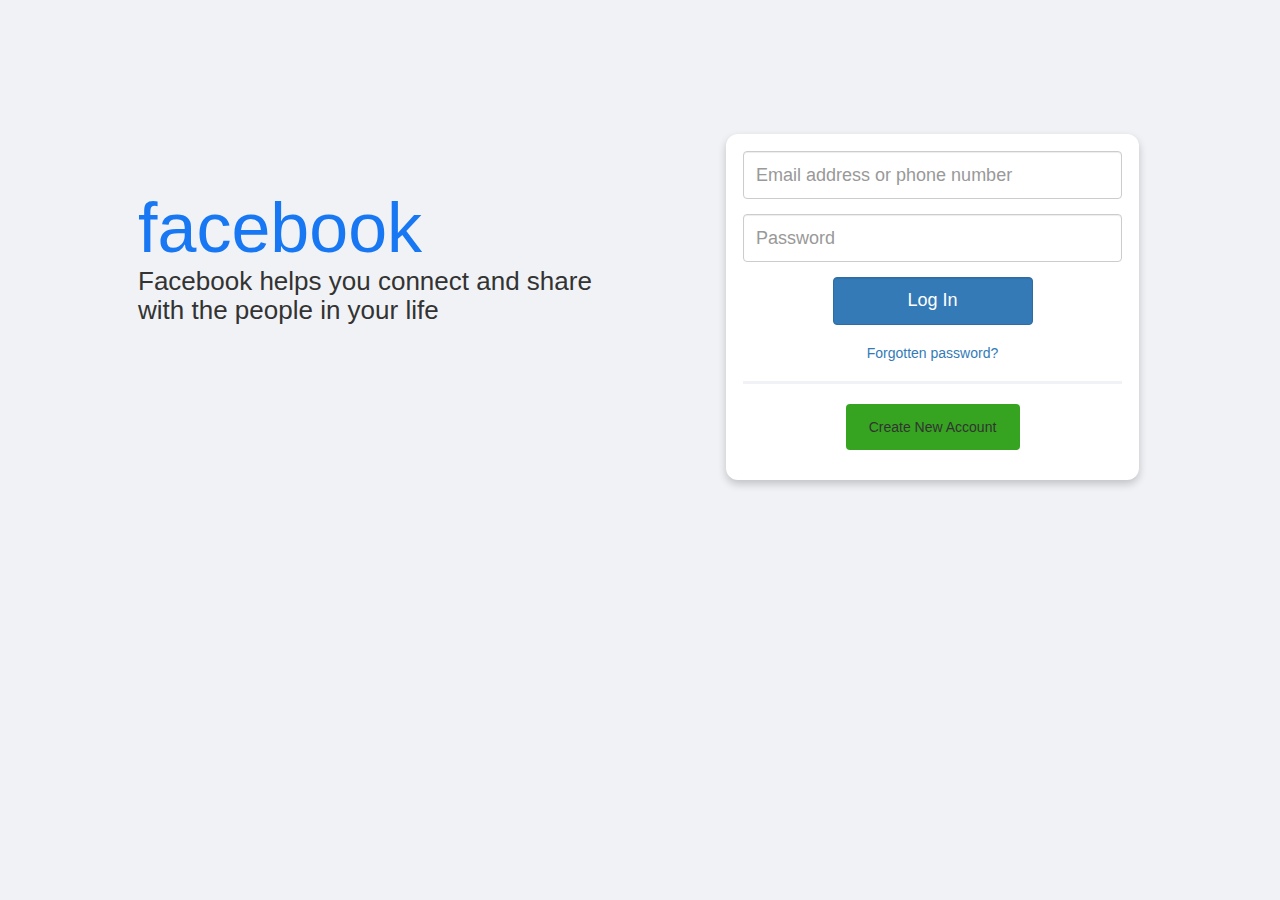
<file: index.html>
<!DOCTYPE html>
<html lang="en">
<head>
    <title>Welcome to facebook</title>
    <link rel="stylesheet" type="text/css" href="css/bootstrap.min.css" media="all" />
    <link rel="stylesheet" href="css/style.css">
</head>
<body>
    <div class="container">
        <div class="row">
            <div class="col-md-6 left">
                <h1>facebook</h1>
                <h6>Facebook helps you connect and share <br> with the people in your life</h6>
            </div>
            <div class="col-md-6 right">
                    <div class="log-in-box">
                        <form action="#" method="post">
                            <div class="form-group">
                                <input class="form-control" type="text" name="" id="email" placeholder="Email address or phone number" />
                            </div>
                            <div class="form-group">
                                <input class="form-control"  type="Password" name="" id="Password" placeholder="Password" />
                            </div>						
                                    <input class="btn btn-primary form-control" type="submit" value="Log In" />
                        </form>	
                        <a class="v" href="#">Forgotten password?</a> <br>
                        <button class="btn" data-toggle="modal" data-target="#box">Create New Account</button>
                                        <!-- Account -->
                                        <div id="box" class="modal fade">
                                            <div class="modal-dialog">
                                                <div class="modal-content">
                                                     <div class="modal-header">
                                                        <div class="modal-title"><h2>Sign Up</h2></div>
                                                        <span class="close" data-dismiss="modal">&times;</span> <br>
                                                        <p>It's quick and easy.</p>
                                                     </div>
                                                     <div class="modal-body">
                                                            <form action="#">
                                                                <div class="form-group">
                                                                    <div class="row">
                                                                        <div class="col-md-6">
                                                                            <input type="text" placeholder="First name" class="form-control"/>
                                                                        </div>
                                                                        <div class="col-md-6">
                                                                            <input type="text" placeholder="Surname" class="form-control"/>
                                                                        </div>   
                                                                    </div>
                                                                </div>
                                                                <div class="form-group">
                                                                    <input type="email" placeholder="Email or phone number" class="form-control"/>
                                                                </div>
                                                                <div class="form-group">
                                                                    <input type="password" placeholder="Password" class="form-control"/>
                                                                </div>
                                                                        <!-- Date -->
                                                                <p>Date of birth</p>
                                                                <div class="row">
                                                                    <div class="col-md-4">
                                                                        <div class="form-group">
                                                                            <label for="select">Day</label>
                                                                                <select class="form-control" name="" id="select">
                                                                                    <option value="">01</option>
                                                                                    <option value="">02</option>
                                                                                    <option value="">03</option>
                                                                                    <option value="">04</option>
                                                                                    <option value="">05</option>
                                                                                    <option value="">06</option>
                                                                                    <option value="">07</option>
                                                                                    <option value="">08</option>
                                                                                    <option value="">09</option>
                                                                                    <option value="">10</option>
                                                                                    <option value="">11</option>
                                                                                    <option value="">12</option>
                                                                                    <option value="">13</option>
                                                                                    <option value="">14</option>
                                                                                    <option value="">15</option>
                                                                                    <option value="">16</option>
                                                                                    <option value="">17</option>
                                                                                    <option value="">18</option>
                                                                                    <option value="">19</option>
                                                                                    <option value="">20</option>
                                                                                    <option value="">21</option>
                                                                                    <option value="">22</option>
                                                                                    <option value="">23</option>
                                                                                    <option value="">24</option>
                                                                                    <option value="">25</option>
                                                                                    <option value="">26</option>
                                                                                    <option value="">27</option>
                                                                                    <option value="">28</option>
                                                                                    <option value="">29</option>
                                                                                    <option value="">30</option>
                                                                                    <option value="">31</option>
                                                                                </select>
                                                                        </div>
                                                                    </div>
                                                                    <div class="col-md-4">
                                                                        <div class="form-group">
                                                                            <label for="select">Month</label>
                                                                                <select class="form-control" name="" id="select">
                                                                                    <option value="01">01</option>
                                                                                    <option value="02">02</option>
                                                                                    <option value="03">03</option>
                                                                                    <option value="04">04</option>
                                                                                    <option value="05">05</option>
                                                                                    <option value="06">06</option>
                                                                                    <option value="07">07</option>
                                                                                    <option value="08">08</option>
                                                                                    <option value="09">09</option>
                                                                                    <option value="10">10</option>
                                                                                    <option value="11">11</option>
                                                                                    <option value="12">12</option>
                                                                                </select>
                                                                        </div>
                                                                    </div>
                                                                    <div class="col-md-4">
                                                                        <div class="form-group">
                                                                            <label for="select">Year</label>
                                                                                <select class="form-control" name="" id="select">
                                                                                    <option value="">1990</option>
                                                                                    <option value="">1991</option>
                                                                                    <option value="">1992</option>
                                                                                    <option value="">1993</option>
                                                                                    <option value="">1994</option>
                                                                                    <option value="">1995</option>
                                                                                    <option value="">1996</option>
                                                                                    <option value="">1997</option>
                                                                                    <option value="">1998</option>
                                                                                    <option value="">1999</option>
                                                                                    <option value="">2000</option>
                                                                                </select>
                                                                        </div>
                                                                    </div>
                                                                </div>
                                                                <!----Gender-->
                                                                <p>Gender</p>
                                                                <div class="row">
                                                                    <div class="col-md-4">
                                                                        <div class="form-group">
                                                                           <div class="radio form-control">
                                                                                <label for="male">Male</label>
                                                                                 <input type="radio" name="Gender" id="male">  
                                                                           </div>  
                                                                        </div>
                                                                    </div>
                                                                    <div class="col-md-4 ">
                                                                        <div class="form-group">
                                                                            <div class="radio form-control">
                                                                                 <label for="female">Female</label>
                                                                                  <input type="radio" name="Gender" id="female">  
                                                                            </div>  
                                                                        </div>
                                                                    </div>
                                                                    <div class="col-md-4">
                                                                        <div class="form-group">
                                                                            <div class="radio form-control">
                                                                                 <label for="costom">Costom</label>
                                                                                  <input type="radio" name="Gender" id="costom">  
                                                                            </div>  
                                                                        </div>  
                                                                    </div>
                                                                </div>
                                                                <p>By clicking Sign Up, you agree to our Terms,
                                                                     Data Policy and Cookie Policy.
                                                                      You may receive SMS notifications from us
                                                                       and can opt out at any time
                                                                </p>
                                                                <input class="btn btn-primary " type="submit" value="LogIn" />
                                                            </form>
                                                     </div>
                                                </div>
                                            </div>
                                        </div>
                        
                    </div>
            </div>
        </div>
    </div>
<script src="js/jquery.min.js"></script>			 
<script src="js/bootstrap.min.js"></script>
</body>
</html>
</file>
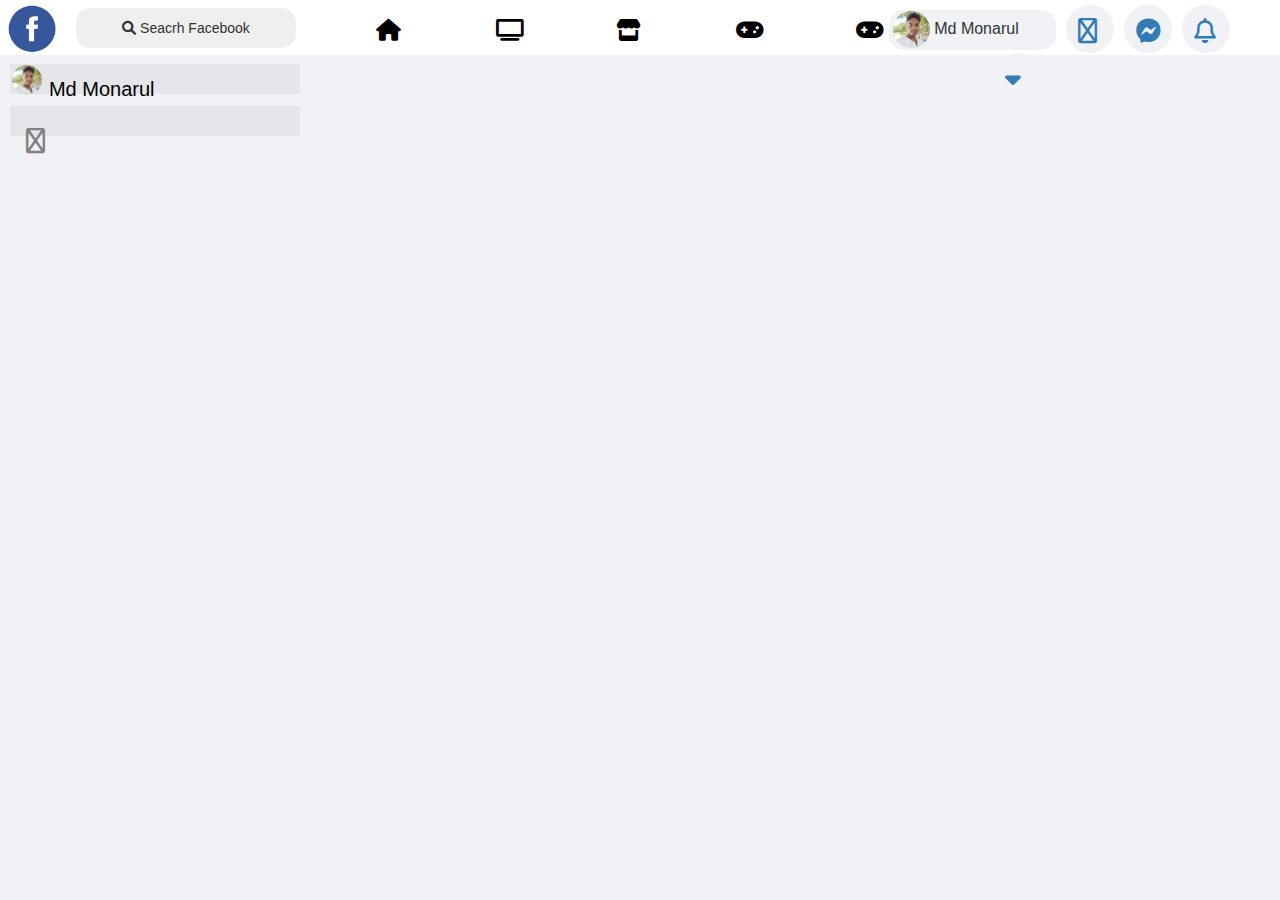
<file: home.html>
<!DOCTYPE html>
<html lang="en">
<head>
    <title>Facebook</title>
	<link rel="stylesheet" type="text/css" href="css/bootstrap.min.css" media="all" />
    <link rel="stylesheet" type="text/css" href="css/all.min.css" media="all" />
    <link rel="stylesheet" href="css/home.css">
</head>
<body>
    <div class="row">
        <nav class="navbar navbar-fixed-top">
                <div class="row">
                    <div class="col-md-3">
                        <div class="navbar-header">
                            <a href="" class="navbar-brand">
                                <img src="img/facebook.png" alt="">
                            </a>
                        </div>
                        <button class="search">
                            <i class="fa-solid fa-magnifying-glass"></i>
                            <span>Seacrh Facebook</span>
                        </button>
                    </div>
                    <div class="col-md-6">
                        <ul class="nav navbar-nav">
                            <li title="Home"><a class="icon" href="#"><i class="fa-solid fa-house"></i></a></li>
                            <li title="Watch"><a class="icon" href="#"><i class="fa-solid fa-tv"></i></a></li>
                            <li title="Marketplace"><a class="icon" href="#"><i class="fa-solid fa-store"></i></a></li>
                            <li title="Groups"><a class="icon" href="#"><i class="fa-solid fa-gamepad"></i></a></li>
                            <li title="Games"><a class="icon" href="#"><i class="fa-solid fa-gamepad"></i></a></li>
                        </ul>
                    </div>
                    <div class="col-md-3">
                        <div class="right-side">
                            <ul class="nav navbar-nav">
                                <li><button class="profile" href="#">
                                         <img src="img/profile.jpg" alt="profile">
                                         <h6>Md Monarul</h6>
                                    </button>
                                </li>
                                <li><a title="Menu" href="#"><i class="fa-regular fa-bars"></i></a></li>
                                <li><a title="Messenger" href="#"><i class="fa-brands fa-facebook-messenger"></i></a></li>
                                <li><a title="Notifications" href="#"><i class="fa-regular fa-bell"></i></a></li>
                                <li><a title="Account" href="#"><i class="fa-solid fa-caret-down"></i></a></li>
                            </ul>

                        </div>
                    </div>
                </div>
        </nav>
    </div>          
                <!-- full screen -->
    <div class="row full-screen">
                                <!---left side -->
        <div class="col-md-4">
            <div class="left-side">
                <ul>
                    <li class="profile-3"><a href="#">
                             <img src="img/profile.jpg" alt="profile">
                             <h6>Md Monarul</h6>
                    </li>
                    <li><a title="Menu" href="#"><i class="fa-regular fa-bars"></i></a></li>
                </ul>
            </div>
        </div>
                            <!---maddel side -->
        <div class="col-md-4">
            <div class="maddel-side">
            
            </div>
        </div>
                            <!---right side -->
        <div class="col-md-4"></div>
    </div>


<script src="js/jquery.min.js"></script>			 
<script src="js/bootstrap.min.js"></script>
</body>
</html>
</file>
<file: css/style.css>
body{
    background-color: #F0F2F5 !important;
}
.left h1 {
    color: #1877F2;
    font-size: 70px;
    margin-left: 68px;
    margin-top: 190px;
}
.left h6 {
    font-size: 26px;
    margin-left: 68px;
    margin-top: -10px;
}
.log-in-box {
    width: 413px;
    background-color: #ffff;
    padding: 17px 17px 30px 17px;
    margin: 134px auto ;
    border-radius: 12px;
    box-shadow: 13px;
    box-shadow: 0 4px 8px 0 rgba(0, 0, 0, 0.2);
}
.log-in-box input {
    width: 100%;
    height: 48px;
    font-size: 18px;
}
.v {
    text-decoration: none;
    display: block;
    text-align: center;
    padding: 18px;
    border-bottom: 3px solid #F0F2F5;
}
.log-in-box button {
    width: 174px;
    height: 46px;
    text-transform: none;
    background-color: #36A420;
    display: block;
    margin: auto;
}
.modal-dialog {
    width: 474px  !important;
    margin: 30px auto;
}
.modal-header{
    padding: 10px !important;
}
.modal-title{
    display: inline-block;
}
.close {
    font-size: 46px;
}
.modal-title h2{
    margin-top: 3px !important;
    margin-bottom: -6px !important;
}
.modal-header p{
    display: inline-block;
    margin-top: 3px !important;
    margin-bottom: -6px !important;
}
.radio input {
    height: 36px;
    font-size: 16px;
}
.radio label {
    margin-left: -19px  !important;
}
.radio input[type="radio"] {
    width: 19px;
    height: 19px;
    margin-left: 13px;
    margin-top: 0px;
    margin-right: -19px  !important;
}
form .btn {
    width: 200px;
    display: block;
    margin: auto;
}
</file>
<file: css/home.css>
body{
    background-color: #F0F2F5;
}
nav {
    height: 55px;
    padding: 5px 0px;
    background: #ffffff;
}
.search {
    width: 220px;
    height: 40px;
    padding: 0px;
    border-radius: 15px;
    margin-top: 3px;
    border: none;
}
.navbar-header a img {
    width: 58px;
    height: 58px;
    margin-top: -20px;
    padding: 0px;
    margin-left: -12px;
}
.icon{
    float: left;
    width: 100px;
    height: 49px;
    margin: -1px 10px;
    border-radius: 16px;
    padding: 0px;
    color: #65676b;

}

.icon i {
    font-size: 22px;
    display: inline;
    margin-left: 34%;
    margin-bottom: 11px;
	color: black;
}
.title{
    width: 100px;
    height: 100px;
}
.right-side ul li button {
    width: 167px;
    height: 40px;
    border-radius: 15px;
    background: #F0F2F5;
    margin-top: 5px;
    margin-left: -94px;
    padding: 0px;
    border: none;
}
.right-side ul li button img {
    width: 37px;
    height: 37px;
    border-radius: 50%;
    margin-top: -2px;
    margin-left: -32px;
}
.right-side ul li button h6 {
    display: inline;
    font-size: 16px;
}
.right-side ul li a {
    width: 48px;
    height: 48px;
    border-radius: 50px;
    background: #F0F2F5;
    margin-left: 10px;
}
.right-side ul li a i{
    font-size: 25px;
    padding: 6px;
    margin-left: -9px;
    margin-top: -8px;
}

/*-----------------full screen----------------------*/
/*-----------------left side----------------------*/
.full-screen {
    width: 100%;
}
.left-side{
    margin-top: 64px;
    height: 90%;
    width: 300px;
    position: fixed;
    background-color: #f0f2f5;
    overflow-x: hidden;
    padding: 0px;
    overflow-y: hidden;;
}
.left-side a{
    padding: 6px 8px 6px 16px;
    text-decoration: none;
    font-size: 25px;
    color: #818181;
    display: block;
}
.left-side:hover{
    overflow-y: scroll;
  }
.profile-3 img {
    width: 30px;
    height: 30px;
    border-radius: 50%;
    margin-top: -18px;
    margin-left: -14px;
    border: none;
}
.profile-3 h6 {
    display: inline;
    font-size: 20px;
    color: black;
}
.left-side ul{
    padding: 0px 0px 5px 10px;
}
.left-side ul li {
    width: 100%;
    height: 30px;
    display: block;
    background-color: #E4E6E9;
}
left-side-ul li:hover{
    background-color: #E4E6E9;
    width: 100%;
    height: 10px;

}
</file>
